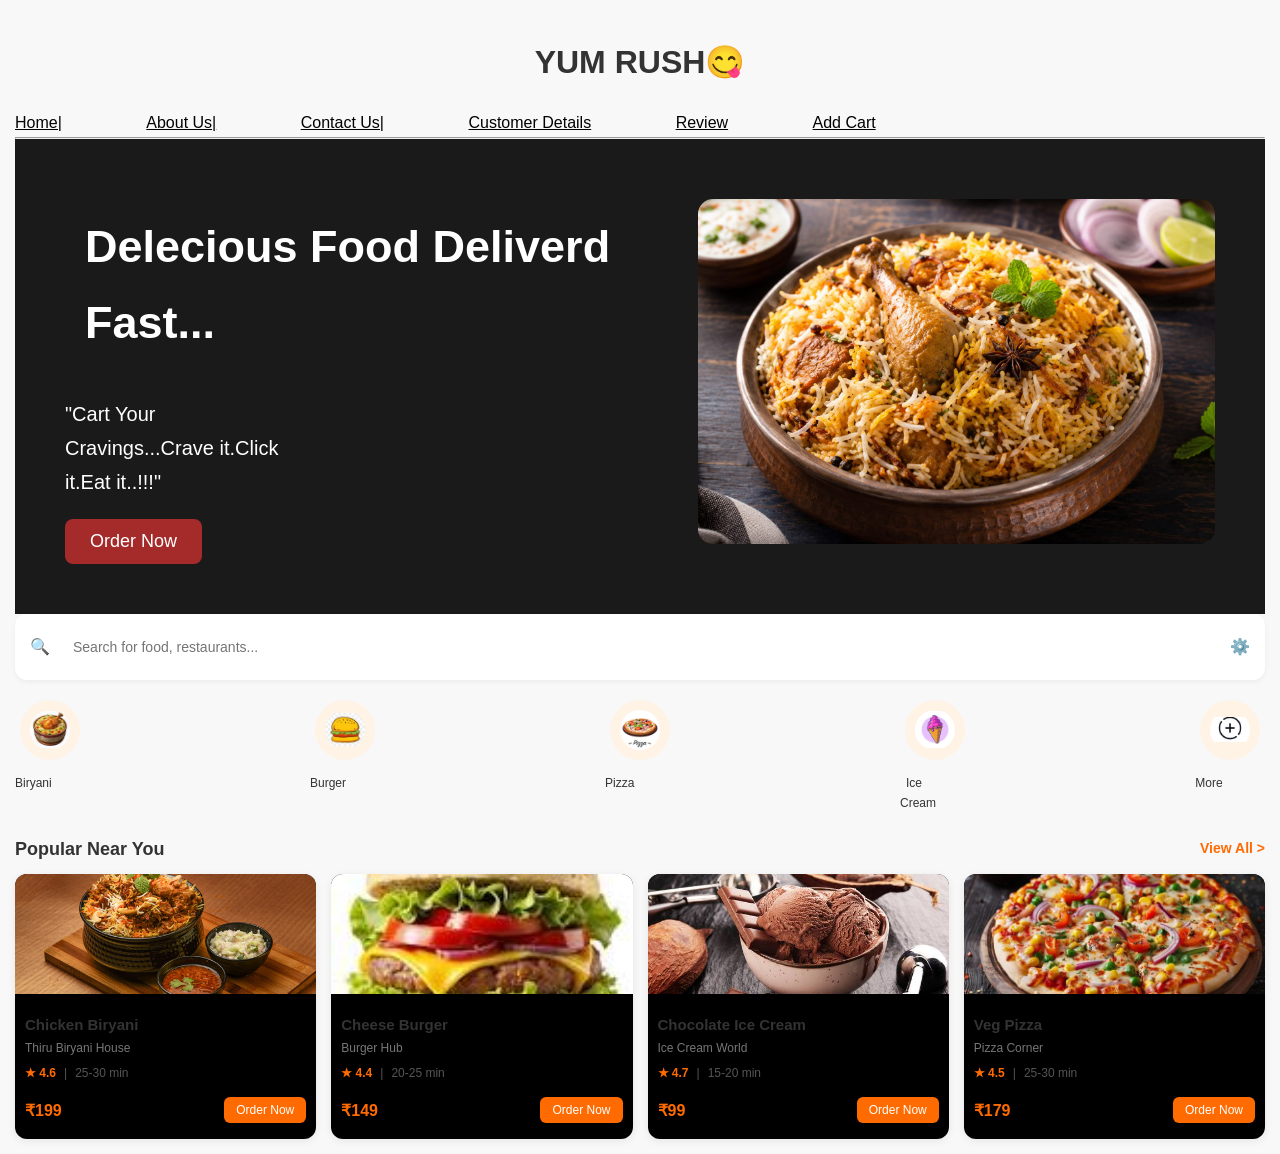
<file: index.html>
<!DOCTYPE html>
<html lang="en">
<head>
    <meta charset="UTF-8">
    <meta name="viewport" content="width=device-width, initial-scale=1.0">
    <title>Thiru Food Delivery app</title>
    <link rel="stylesheet" href="style.css">
</head>
<body>
    <div class="header">
        
            <center>
            <h1>YUM RUSH😋</h1>
            </center>
            <ul>
                <li><a href="home.html">Home|</a></li>
                <li><a href="about.html">About Us|</a></li>
                <li><a href="contact.html">Contact Us|</a></li>
                <li><a href="customer.html">Customer Details</a></li>
                <li><a href="reviews.html">Review</a></li>
                <li><a href="Cart.html">Add Cart</a></li>
                
            </ul>
            <hr>
            <div class="hero">
    <div class="hero-text">
        <h1>Delecious Food Deliverd Fast...</h1>
        <p>"Cart Your Cravings...Crave it.Click it.Eat it..!!!"</p>
        
        <button>Order Now</button>
    </div>

    <div class="hero-image">
        <img src="vv.jpg" alt="Biryani">
    </div>
</div>


    
            
        </div>
            <div class="search-box">
        🔍
        <input type="text" placeholder="Search for food, restaurants...">
        ⚙️
    </div>

    <!-- CATEGORIES -->
  
    <div class="categories">
        <div class="cat">
            <img src="--.jpg" alt="Biryani">
            <p>Biryani</p>
        </div>
        <div class="cat">
            <img src="bb.jpg" alt="Burger">
            <p>Burger</p>
        </div>
        <div class="cat">
            <img src="fff.webp" alt="Pizza">
            <p>Pizza</p>
        </div>
        <div class="cat">
            <img src="nn.jpg" alt="Ice Cream">
            <p>Ice Cream</p>
        </div>
        
    
        <div class="cat">
            <img src="more.jpg" alt="More">
            <p>More</p>
        </div>
    </div>

    <!-- POPULAR NEAR YOU -->
    <div class="section-title">
        <h2>Popular Near You</h2>
        <a href="#">View All ></a>
    </div>

    <div class="food-list">
        
        <!-- CARD 1 -->
        <div class="card">
            <img src="gg.jpg" alt="Chicken Biryani">
            <div class="card-content">
                <h3>Chicken Biryani</h3>
                <p>Thiru Biryani House</p>
                <div class="info">
                    <span class="rating">★ 4.6</span> | <span>25-30 min</span>
                </div>
                <div class="bottom">
                    <div class="price">₹199</div>
                    <button class="order-btn">Order Now</button>
                </div>
            </div>
        </div>

        <!-- CARD 2 -->
        <div class="card">
            <img src="xx.jpg" alt="Cheese Burger">
            <div class="card-content">
                <h3>Cheese Burger</h3>
                <p>Burger Hub</p>
                <div class="info">
                    <span class="rating">★ 4.4</span> | <span>20-25 min</span>
                </div>
                <div class="bottom">
                    <div class="price">₹149</div>
                    <button class="order-btn">Order Now</button>
                </div>
            </div>
        </div>

        <!-- CARD 3 -->
        <div class="card">
            <img src="ic.jpg" alt="Chocolate Ice Cream">
            <div class="card-content">
                <h3>Chocolate Ice Cream</h3>
                <p>Ice Cream World</p>
                <div class="info">
                    <span class="rating">★ 4.7</span> | <span>15-20 min</span>
                </div>
                <div class="bottom">
                    <div class="price">₹99</div>
                    <button class="order-btn">Order Now</button>
                </div>
            </div>
        </div>

        <!-- CARD 4 -->
        <div class="card">
            <img src="uu.jpg" alt="Veg Pizza">
            <div class="card-content">
                <h3>Veg Pizza</h3>
                <p>Pizza Corner</p>
                <div class="info">
                    <span class="rating">★ 4.5</span> | <span>25-30 min</span>
                </div>
                <div class="bottom">
                    <div class="price">₹179</div>
                    <button class="order-btn">Order Now</button>
                </div>
            </div>
        </div>

    </div>

</body>
</html>
</file>
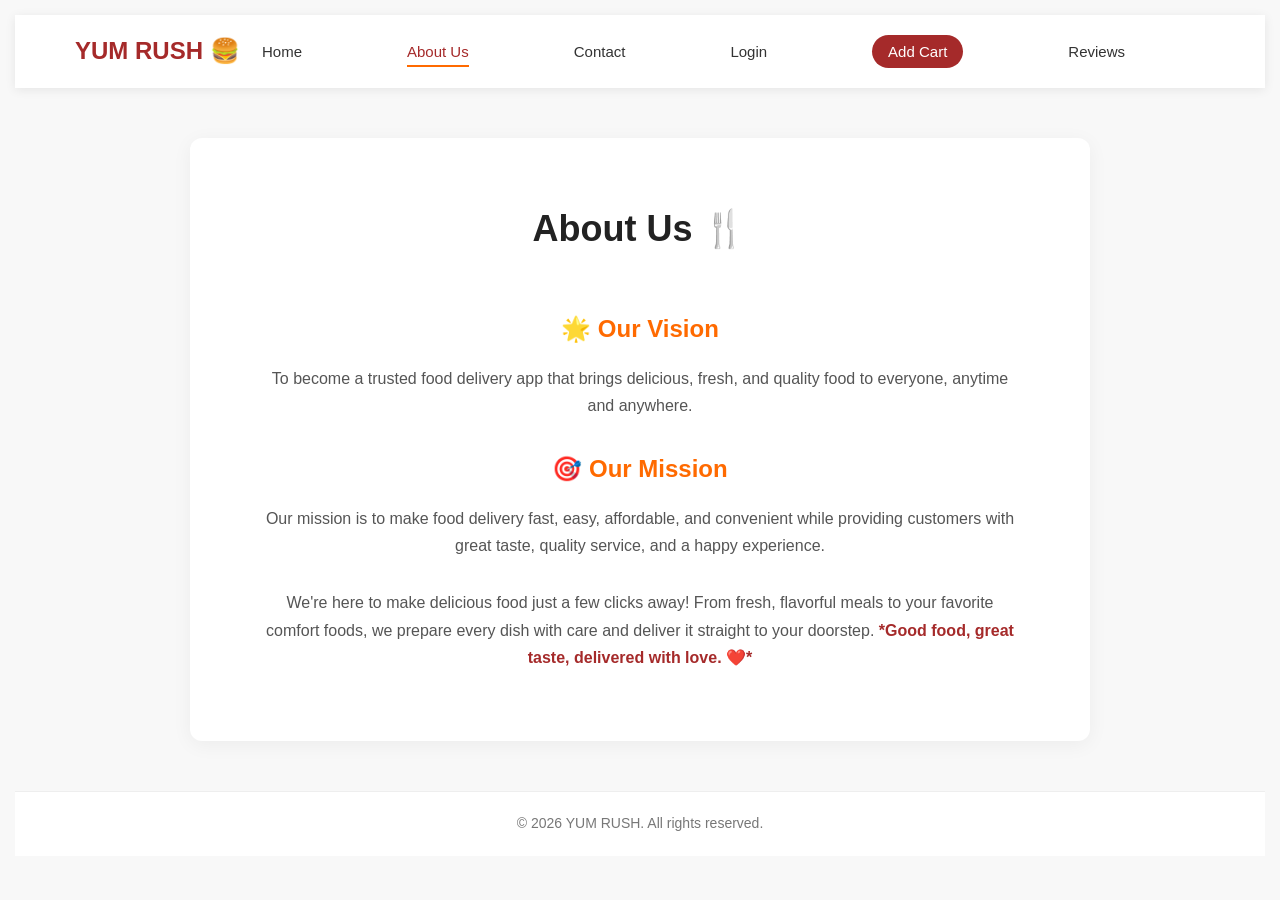
<file: about.html>
<!DOCTYPE html>
<html lang="en">
<head>
    <meta charset="UTF-8">
    <meta name="viewport" content="width=device-width, initial-scale=1.0">
    <title>Document</title>
       <link rel="stylesheet" href="style.css">


</head>
<body>
    <center>
    <div class="navbar">
          <div class="logo">YUM RUSH 🍔</div>
        <ul class="nav-links">
            <li><a href="index.html">Home</a></li>
            <li><a href="about.html" class="active">About Us</a></li>
            <li><a href="contact.html">Contact</a></li>
            <li><a href="login.html">Login</a></li>
            <li><a href="cart.html" class="cart-nav">Add Cart</a></li>
            <li><a href="reviews.html">Reviews</a></li>
        </ul>
    </div>

    <!-- ABOUT CONTENT -->
    <div class="about-container">
        <h1>About Us 🍴</h1>

        <div class="about-section">
            <h2>🌟 Our Vision</h2>
            <p>
                To become a trusted food delivery app that brings delicious, fresh, 
                and quality food to everyone, anytime and anywhere.
            </p>
        </div>

        <div class="about-section">
            <h2>🎯 Our Mission</h2>
            <p>
                Our mission is to make food delivery fast, easy, affordable, and convenient 
                while providing customers with great taste, quality service, and a happy experience.
            </p>
        </div>

        <div class="about-section">
            <p>
                We're here to make delicious food just a few clicks away! From fresh, 
                flavorful meals to your favorite comfort foods, we prepare every dish 
                with care and deliver it straight to your doorstep. 
                <span class="highlight">*Good food, great taste, delivered with love. ❤️*</span>
            </p>
        </div>
    </div>

    <!-- FOOTER -->
    <footer>
        © 2026 YUM RUSH. All rights reserved.
    </footer>
    </center>

</body>
</html>
</file>
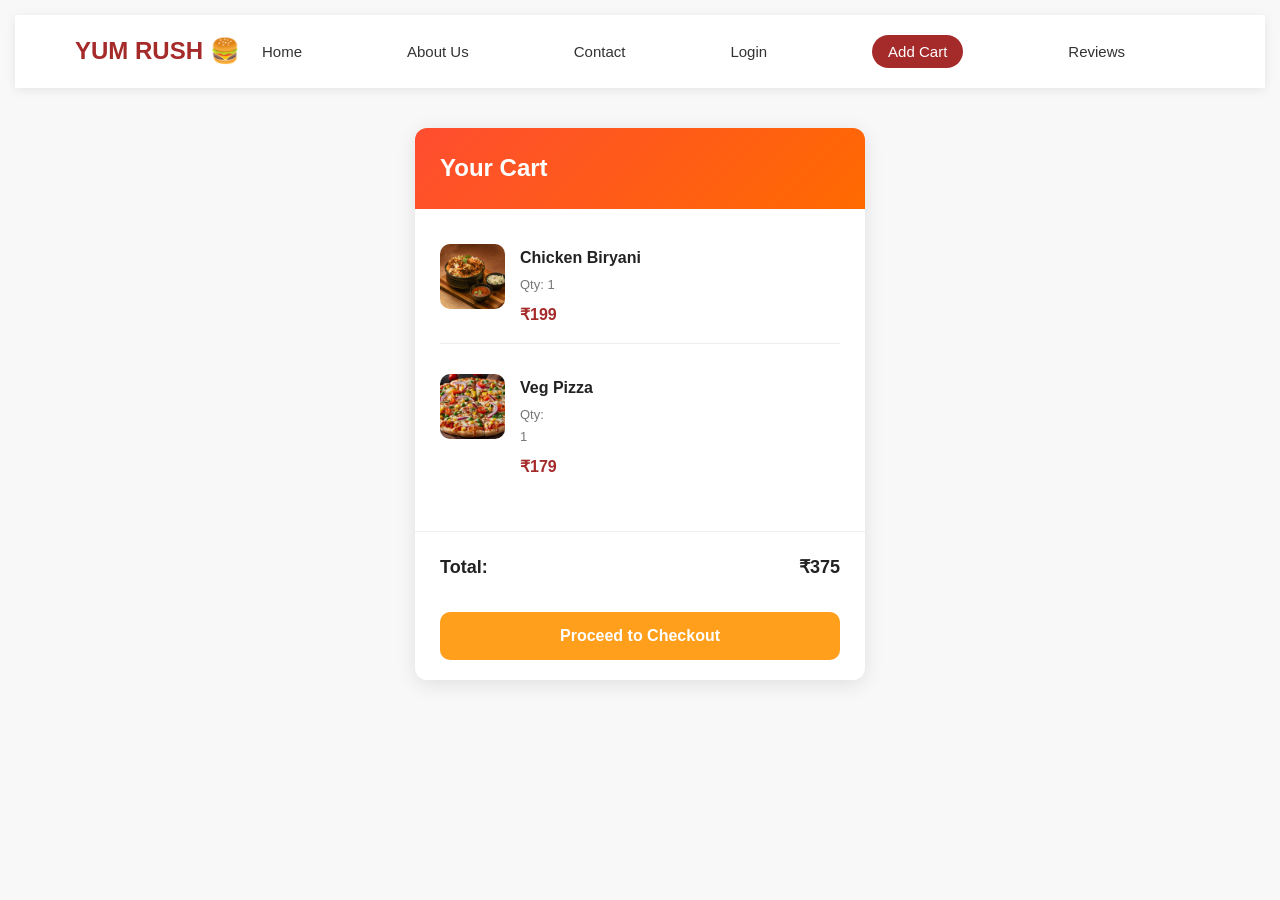
<file: Cart.html>
<!DOCTYPE html>
<html lang="en">
<head>
    <title>Cart</title>
    <link rel="stylesheet" href="style.css">
    
    <!-- NAVBAR TOP -->
    <div class="navbar">
        <div class="logo">YUM RUSH 🍔</div>
        <ul class="nav-links">
            <li><a href="index.html">Home</a></li>
            <li><a href="about.html">About Us</a></li>
            <li><a href="contact.html">Contact</a></li>
            <li><a href="login.html">Login</a></li>
            <li><a href="cart.html" class="cart-nav active">Add Cart</a></li>
            <li><a href="reviews.html">Reviews</a></li>
        </ul>
    </div>

    <!-- CART PAGE -->
    <div class="page-wrapper">
        <div class="cart-container">
            
            <div class="cart-header">
                <h2>Your Cart</h2>
            </div>

            <div class="cart-items">
                <div class="cart-item">
                    <img src="gg.jpg" alt="Chicken Biryani">
                    <div class="item-info">
                        <h4>Chicken Biryani</h4>
                        <p>Qty: 1</p>
                        <div class="item-price">₹199</div>
                    </div>
                </div>

                <div class="cart-item">
                    <img src="uu.jpg" alt="Veg Pizza">
                    <div class="item-info">
                        <h4>Veg Pizza</h4>
                        <p>Qty: 1</p>
                        <div class="item-price">₹179</div>
                    </div>
                </div>
            </div>

            <div class="cart-footer">
                <div class="total-row">
                    <span>Total:</span>
                    <span>₹375</span>
                </div>
                <button class="checkout-btn">Proceed to Checkout</button>
            </div>

        </div>
    </div>

</body>
</html>
</file>
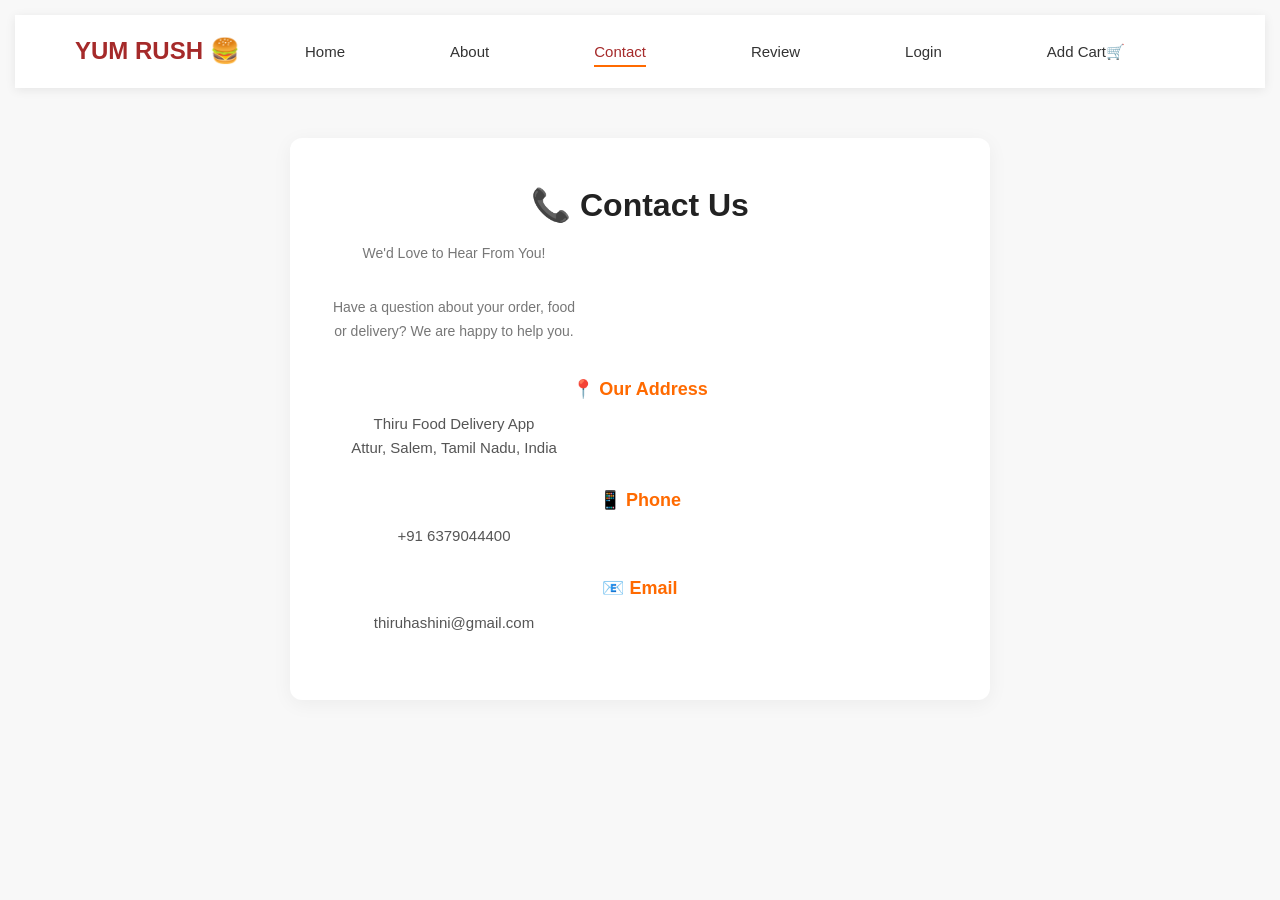
<file: contact.html>
<!DOCTYPE html>
<html lang="en">
<head>
    <meta charset="UTF-8">
    <meta name="viewport" content="width=device-width, initial-scale=1.0">
    <title>Document</title>
    <link rel="stylesheet" href="style.css">
       <div class="navbar">
        <div class="logo">YUM RUSH 🍔</div>
        <ul class="nav-links">
            <li><a href="index.html">Home</a></li>
            <li><a href="about.html">About</a></li>
            <li><a href="contact.html" class="active">Contact</a></li>
            <li><a href="reviews.html">Review</a></li>
            <li><a href="login.html">Login</a></li>
            <li><a href="Cart.html">Add Cart🛒</a></li>
        </ul>
    </div>

    <!-- CONTACT CONTENT -->
    <div class="contact-container">
        <h2>📞 Contact Us</h2>
        <center>
        <p class="subtitle">We'd Love to Hear From You!</p>
        <p class="subtitle">Have a question about your order, food or delivery? We are happy to help you.</p>
</center>
        <div class="contact-info">
            <h3>📍 Our Address</h3>
            <p>Thiru Food Delivery App<br>
            Attur, Salem, Tamil Nadu, India</p>
        </div>

        <div class="contact-info">
            <h3>📱 Phone</h3>
            <p>+91 6379044400</p>
        </div>

        <div class="contact-info">
            <h3>📧 Email</h3>
            <p>thiruhashini@gmail.com</p>
        </div>

        <div class="contact-info
</file>
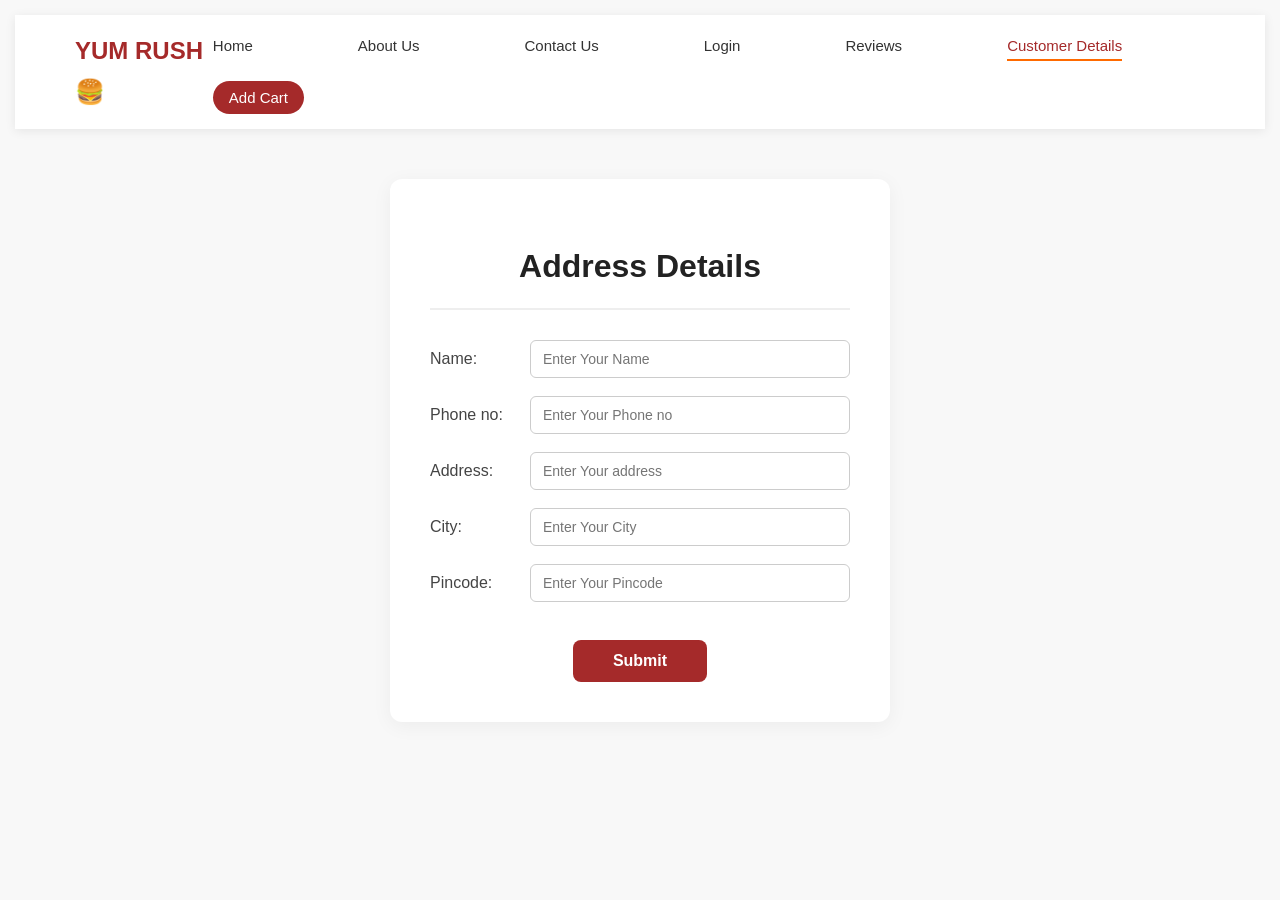
<file: login.html>
<!DOCTYPE html>
<html lang="en">
<head>
      <title>Customer</title>
      <link rel="stylesheet" href="style.css">
</head>
<body>
     
    <!-- NAVBAR TOP -->
    <div class="navbar">
        <div class="logo">YUM RUSH 🍔</div>
        <ul class="nav-links">
            <li><a href="index.html">Home</a></li>
            <li><a href="about.html">About Us</a></li>
            <li><a href="contact.html">Contact Us</a></li>
            <li><a href="login.html">Login</a></li>
            <li><a href="reviews.html">Reviews</a></li>
            <li><a href="customer.html" class="active">Customer Details</a></li>
            <li><a href="cart.html" class="cart-nav">Add Cart</a></li>
        </ul>
    </div>

    <!-- CUSTOMER FORM -->
    <div class="form-container">
        <h1>Address Details</h1>
        <form action="#" method="post">
            <div class="form-group">
                <label>Name:</label>
                <input type="text" placeholder="Enter Your Name" required>
            </div>
            <div class="form-group">
                <label>Phone no:</label>
                <input type="tel" placeholder="Enter Your Phone no" required>
            </div>
            <div class="form-group">
                <label>Address:</label>
                <input type="text" placeholder="Enter Your address" required>
            </div>
            <div class="form-group">
                <label>City:</label>
                <input type="text" placeholder="Enter Your City" required>
            </div>
            <div class="form-group">
                <label>Pincode:</label>
                <input type="number" placeholder="Enter Your Pincode" required>
            </div>
            <button type="submit" class="submit-btn">Submit</button>
        </form>
    </div>

</body>
</html>
</file>
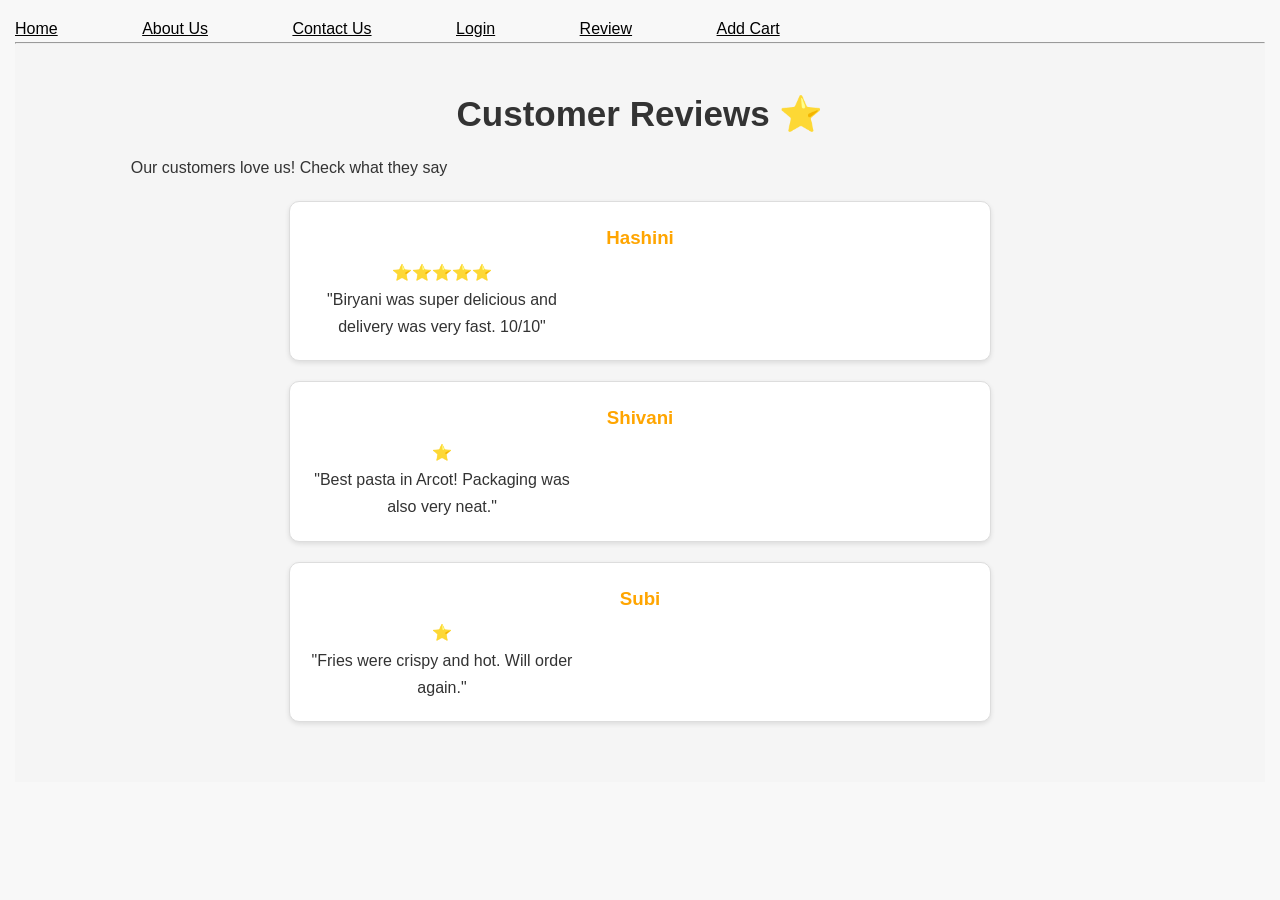
<file: reviews.html>
<!DOCTYPE html>
<html>
<head>
    <title>Customer Reviews - YUM RUSH</title>
    <link rel="stylesheet" href="style.css">
</head>
<body>
      <ul>
                <li><a href="home.html">Home</a></li>
                <li><a href="about.html">About Us</a></li>
                <li><a href="contact.html">Contact Us</a></li>
                <li><a href="login.html">Login</a></li>
                <li><a href="reviews.html">Review</a></li>
                <li><a href="Cart.html">Add Cart</a></li>
                
            </ul>
            <hr>

    <!-- Same Header - ellarum orey maari irukanum -->
    
    <!-- Reviews Section -->
    <div class="reviews-page">
        <h2>Customer Reviews ⭐</h2>
        <p>Our customers love us! Check what they say</p>

        <div class="review-box">
            <h3>Hashini</h3>
            <p>⭐⭐⭐⭐⭐</p>
            <p>"Biryani was super delicious and delivery was very fast. 10/10"</p>
        </div>

        <div class="review-box">
            <h3>Shivani</h3>
            <p>⭐</p>
            <p>"Best pasta in Arcot! Packaging was also very neat."</p>
        </div>

        <div class="review-box">
            <h3>Subi</h3>
            <p>⭐</p>
            <p>"Fries were crispy and hot. Will order again."</p>
        </div>

    </div>

</body>
</html>
</file>
<file: style.css>
*{
    margin:0;
    padding:0;
}
nav1{
    text-align:left;
    padding:20px;
    width:50px;
}

nav{
    background-color:white;
    color:white;
    padding:20px;
    text-align:left;
    padding-left:30px;
    text-align:center;

}
h1{
    padding:20px;
}
li{
    
    display:inline;
    margin-right:80px;
}
p{
    margin-right:60%;
}
li a{
    color:blue
    display:inline;
    text-align:right;
    display:flex;
}
li a{
    color:black;
    display:inline;
    text-align:right;

}

input{
    width:60%;
    padding:15px;
}
.searchbar{
    padding:60px;
    text-align:center;
}
.box{
    border-color:blueviolet;
    border-width:2px;
    border-style:solid;
    width:300px;
    height:200px;

}
.box1{
    border-color:white;
    border-width:3px;
    border-style:solid;
    display:inline-block;
    

}
.box{
    border-color:white;
    border-width:30px;
    border-style:solid;
    display:inline-block;
    width:300px;
    height:200px;

}
.box3{
    border-color:white;
    border-width:30px;
    border-style:solid;
    display:inline-block;
    width:300px;
    height:200px;
}
.box4{
    border-color:white;
    border-width:30px;
    border-style:solid;
    display:inline-block;
    width:300px;
    height:200px;
}
.image{
    text-align: right;
}



.about{
    background-color:black;
    text-align:center;
    margin-top:20px;
}
.contact{
    background-color:black;
    color:black;
}
.ul{
    background-color:black;
    color:black;
}
.hero{
    display: flex;              /* left right ah pakkathula varum */
    align-items: center;        /* center la align aagum */
    justify-content: space-between; /* gap vidum */
    background-color: #1a1a1a;  /* black background */
    color: white;
    padding: 50px;
}

.hero-text{
    width: 50%;                 /* left side 50% */
    text-align: left;
}

.hero-text h1{
    font-size: 45px;
    margin-bottom: 15px;
}

.hero-text p{
    font-size: 20px;
    margin-bottom: 20px;
}

.hero-text button{
    background-color: brown;
    color:white;
    border: none;
    padding: 12px 25px;
    font-size: 18px;
    border-radius: 8px;
    cursor: pointer;
}

.hero-image{
    width: 45%;                 /* right side 45% */
    text-align: right;
}

.hero-image img{
    width: 100%;
    border-radius: 15px;
}
.reviews-page{
    text-align: center;
    padding: 40px;
    background-color: #f5f5f5;
}

.reviews-page h2{
    font-size: 35px;
    margin-bottom: 10px;
}

.review-box{
    background: white;
    border: 1px solid #ddd;
    border-radius: 10px;
    padding: 20px;
    margin: 20px auto;
    width: 60%;
    box-shadow: 0 2px 5px rgba(0,0,0,0.1);
}

.review-box h3{
    color: orange;
    margin-bottom: 5px;
}
/* PRODUCTS */
.products{
    display: flex;
    justify-content: space-around;
    padding: 30px;
    flex-wrap: wrap;
    background: #f5f5f5;
}

.box{
    background: white;
    border: 1px solid #ddd;
    border-radius: 10px;
    padding: 15px;
    text-align: center;
    width: 250px;
    margin: 15px;
    box-shadow: 0 2px 5px rgba(0,0,0,0.1);
}

.box img{
    width: 100%;
    height: 180px;
    border-radius: 8px;
}

.price{
    font-weight: bold;
    color: green;
    font-size: 20px;
    margin: 5px 0;
}

.add-btn{
    background-color: orange;
    border: none;
    padding: 10px 20px;
    color: white;
    border-radius: 5px;
    cursor: pointer;
    font-size: 16px;
}

.add-btn:hover{
    background-color: darkorange;
}

/* CART BOX */
.cart-box{
    width: 80%;
    margin: 20px auto;
    background: #fff8e1;
    border: 2px solid orange;
    border-radius: 10px;
    padding: 20px;
    text-align: center;
}

.checkout-btn{
    background-color: green;
    color: white;
    border: none;
    padding: 12px 30px;
    border-radius: 8px;
    font-size: 18px;
    cursor: pointer;
    margin-top: 10px;
}

.checkout-btn:hover{
    background-color: darkgreen;
}
*{
        margin: 0;
        padding: 0;
        box-sizing: border-box;
        font-family: "Poppins", Arial, sans-serif;
    }
    body{
        background: #f8f8f8;
        padding: 15px;
    }

    /* SEARCH BAR */
    .search-box{
        display: flex;
        align-items: center;
        background: white;
        border-radius: 12px;
        padding: 10px 15px;
        box-shadow: 0 2px 5px rgba(0,0,0,0.05);
    }
    .search-box input{
        border: none;
        outline: none;
        flex: 1;
        font-size: 14px;
        margin-left: 8px;
    }

    /* CATEGORIES */
    .categories{
        display: flex;
        justify-content: space-between;
        margin: 20px 0;
        overflow-x: auto;
        gap: 15px;
    }
    .cat{
        text-align: center;
        min-width: 70px;
    }
    .cat img{
        width: 60px;
        height: 60px;
        background: #fff3e6;
        border-radius: 50%;
        padding: 10px;
        object-fit: contain;
    }
    .cat p{
        font-size: 12px;
        margin-top: 5px;
        color: #333;
    }

    /* POPULAR SECTION */
    .section-title{
        display: flex;
        justify-content: space-between;
        align-items: center;
        margin: 20px 0 10px;
    }
    .section-title h2{ font-size: 18px; }
    .section-title a{ 
        color: #ff6b00; 
        text-decoration: none; 
        font-size: 14px; 
        font-weight: 600;
    }

    /* FOOD CARDS */
    .food-list{
        display: grid;
        grid-template-columns: repeat(auto-fit, minmax(200px, 1fr));
        gap: 15px;
    }
    .card{
        background:black;
        border-radius: 12px;
        overflow: hidden;
        box-shadow: 0 2px 8px rgba(0,0,0,0.08);
    }
    .card img{
        width: 100%;
        height: 120px;
        object-fit: cover;
    }
    .card-content{
        padding: 10px;
    }
    .card-content h3{ font-size: 15px; }
    .card-content p{ font-size: 12px; color: #777; }
    .info{
        display: flex;
        align-items: center;
        font-size: 12px;
        color: #555;
        gap: 8px;
        margin: 5px 0;
    }
    .rating{ color: #ff6b00; font-weight: bold; }
    
    .bottom{
        display: flex;
        justify-content: space-between;
        align-items: center;
        margin-top: 8px;
    }
    .price{ 
        color: #ff6b00; 
        font-weight: bold; 
        font-size: 16px;
    }
    .order-btn{
        background: #ff6b00;
        color: white;
        border: none;
        padding: 6px 12px;
        border-radius: 6px;
        font-size: 12px;
        cursor: pointer;
    }
    *{ margin:0; padding:0; box-sizing:border-box; font-family:Arial; }
    body{ background:#f8f8f8; }

    /* CART TOGGLE CHECKBOX - HIDDEN */
    #cart-toggle{ display:none; }

    /* CART BUTTON */
    .cart-btn{
        position: fixed;
        top: 20px;
        right: 20px;
        background: #ff6a00;
        color: white;
        padding: 12px 18px;
        border-radius: 50px;
        cursor: pointer;
        z-index: 100;
        font-weight: bold;
        box-shadow: 0 4px 10px rgba(255,106,0,0.3);
    }

    /* CART SIDEBAR */
    .cart-sidebar{
        position: fixed;
        top: 0;
        right: -400px;
        width: 350px;
        height: 100vh;
        background: white;
        box-shadow: -2px 0 15px rgba(0,0,0,0.1);
        transition: 0.3s;
        z-index: 99;
        display: flex;
        flex-direction: column;
    }
    /* WHEN CHECKBOX CHECKED, SHOW CART */
    #cart-toggle:checked ~ .cart-sidebar{ right: 0; }

    .cart-header{
        padding: 20px;
        background: #ff6a00;
        color: white;
        display: flex;
        justify-content: space-between;
        align-items: center;
    }
    .cart-header label{ cursor: pointer; font-size: 24px; }

    .cart-items{
        flex: 1;
        padding: 20px;
        overflow-y: auto;
    }
    .cart-item{
        display: flex;
        gap: 10px;
        margin-bottom: 15px;
        padding-bottom: 15px;
        border-bottom: 1px solid #eee;
    }
    .cart-item img{ width: 60px; height: 60px; border-radius: 8px; object-fit: cover; }
    .cart-info{ flex:1; }
    .cart-info h4{ font-size:14px; }
    .cart-info p{ font-size:12px; color:#777; }
    .cart-price{ color:#ff6a00; font-weight:bold; }

    .cart-footer{
        padding: 20px;
        border-top: 1px solid #eee;
    }
    .total{
        display: flex;
        justify-content: space-between;
        font-size: 18px;
        font-weight: bold;
        margin-bottom: 15px;
    }
    .checkout-btn{
        width: 100%;
        background: #ff6a00;
        color: white;
        border: none;
        padding: 14px;
        border-radius: 10px;
        font-size: 16px;
        cursor: pointer;
    }

    /* OVERLAY */
    .overlay{
        position: fixed;
        top:0; left:0; width:100%; height:100%;
        background: rgba(0,0,0,0.4);
        display: none;
        z-index: 98;
    }
    #cart-toggle:checked ~ .overlay{ display: block; }
    .cart-bar{
    position: fixed;
    bottom: 0;
    left: 0;
    width: 100%;
    background: #121212; /* BLACK */
    padding: 15px;
    box-shadow: 0 -2px 10px rgba(0,0,0,0.5);
    display: flex;
    justify-content: space-between;
    align-items: center;
    border-top: 1px solid #222;
}
.cart-bar .info{ font-size:14px; color:#fff; }
.cart-bar .view-btn{
    background:#ff6a00; 
    color:white; 
    padding:10px 20px; 
    border:none; 
    border-radius:8px;
    font-weight:bold;
}
  *{ margin:0; padding:0; box-sizing:border-box; font-family: "Poppins", Arial, sans-serif; }
    body{ background:#f8f8f8; color:#333; }

    /* TOP NAVBAR */
    .navbar{
        display: flex;
        justify-content: space-between;
        align-items: center;
        padding: 18px 60px;
        background: #ffffff;
        box-shadow: 0 2px 10px rgba(0,0,0,0.08);
        position: sticky;
        top: 0;
        z-index: 100;
    }
    .logo{
        font-size: 24px;
        font-weight: 800;
        color: #ff6a00;
    }
    .nav-links{
        display: flex;
        gap: 35px;
        list-style: none;
    }
    .nav-links a{
        color: #333;
        text-decoration: none;
        font-size: 16px;
        font-weight: 500;
        transition: 0.3s;
        padding: 5px 0;
    }
    .nav-links a:hover, .nav-links a.active{
        color: #ff6a00;
        border-bottom: 2px solid #ff6a00;
    }

    /* CONTACT SECTION */
    .contact-container{
        max-width: 700px;
        margin: 50px auto;
        padding: 40px;
        background: #ffffff;
        border-radius: 12px;
        box-shadow: 0 4px 20px rgba(0,0,0,0.05);
        text-align: center;
    }
    .contact-container h2{
        font-size: 32px;
        margin-bottom: 10px;
        color: #222;
    }
    .contact-container p.subtitle{
        color: #777;
        margin-bottom: 30px;
        font-size: 14px;
    }

    .contact-info{
        margin: 25px 0;
    }
    .contact-info h3{
        font-size: 18px;
        color: #ff6a00;
        margin-bottom: 8px;
        display: flex;
        align-items: center;
        justify-content: center;
        gap: 8px;
    }
    .contact-info p{
        color: #555;
        line-height: 1.6;
        font-size: 15px;
    }

    /* FOOTER */
    footer{
        text-align: center;
        padding: 20px;
        background: #fff;
        margin-top: 40px;
        color:white;
        font-size: 14px;
        border-top: 1px solid #eee;
    }

    /* MOBILE RESPONSIVE */
    @media(max-width: 768px){
        .navbar{ padding: 15px 20px; }
        .nav-links{ gap: 20px; }
        .contact-container{ margin: 20px; padding: 25px; }
    }
       *{ margin:0; padding:0; box-sizing:border-box; font-family: "Poppins", Arial, sans-serif; }
    body{ background:#f2f2f2; color:#333; }

    /* TOP NAVBAR */
    .navbar{
        display: flex;
        justify-content: space-between;
        align-items: center;
        padding: 15px 50px;
        background: #ffffff;
        box-shadow: 0 2px 10px rgba(0,0,0,0.08);
        position: sticky;
        top: 0;
        z-index: 100;
    }
    .logo{
        font-size: 24px;
        font-weight: 800;
        color: #ff4d30;
    }
    .nav-links{
        display: flex;
        gap: 28px;
        list-style: none;
        flex-wrap: wrap;
    }
    .nav-links a{
        color: #333;
        text-decoration: none;
        font-size: 15px;
        font-weight: 500;
        transition: 0.3s;
        padding: 5px 0;
    }
    .nav-links a:hover, .nav-links a.active{
        color: #ff4d30;
        border-bottom: 2px solid #ff4d30;
    }
    .cart-nav{
        background: #ff4d30;
        color: #fff !important;
        padding: 8px 16px !important;
        border-radius: 20px;
        border: none !important;
    }

    /* CART PAGE CONTAINER */
    .page-wrapper{
        display: flex;
        justify-content: center;
        padding: 40px 20px;
    }
    .cart-container{
        width: 100%;
        max-width: 450px;
        background: #fff;
        border-radius: 12px;
        box-shadow: 0 4px 20px rgba(0,0,0,0.1);
        overflow: hidden;
    }

    /* CART HEADER - ORANGE */
    .cart-header{
        background: linear-gradient(135deg, #ff4d30, #ff6a00);
        color: white;
        padding: 20px 25px;
        display: flex;
        justify-content: space-between;
        align-items: center;
    }
    .cart-header h2{
        font-size: 24px;
        font-weight: 700;
    }

    /* CART ITEMS */
    .cart-items{
        padding: 20px 25px;
    }
    .cart-item{
        display: flex;
        gap: 15px;
        padding: 15px 0;
        border-bottom: 1px solid #eee;
    }
    .cart-item:last-child{ border-bottom: none; }
    .cart-item img{
        width: 65px;
        height: 65px;
        border-radius: 10px;
        object-fit: cover;
    }
    .item-info h4{
        font-size: 16px;
        font-weight: 600;
        color: #222;
        margin-bottom: 3px;
    }
    .item-info p{
        font-size: 13px;
        color: #777;
    }
    .item-price{
        font-size: 16px;
        font-weight: 700;
        color:brown;
        margin-top: 5px;
    }

    /* CART FOOTER */
    .cart-footer{
        padding: 20px 25px;
    }
    .total-row{
        display: flex;
        justify-content: space-between;
        font-size: 18px;
        font-weight: 700;
        margin-bottom: 20px;
        color: #222;
    }
    .checkout-btn{
        width: 100%;
        background: #ff9f1c;
        color: white;
        border: none;
        padding: 15px;
        border-radius: 10px;
        font-size: 16px;
        font-weight: 700;
        cursor: pointer;
        transition: 0.3s;
    }
    .checkout-btn:hover{
        background: #e88a00;
    }

    /* MOBILE */
    @media(max-width: 900px){
        .navbar{ padding: 15px 20px; }
        .nav-links{ gap: 15px; font-size: 13px; }
    }
    @media(max-width: 600px){
        .nav-links{ display: none; } /* Mobile la hamburger venumna sollu */
    }
    *{ margin:0; padding:0; box-sizing:border-box; font-family: "Poppins", "Segoe UI", Arial, sans-serif; }
    body{ background:#f8f8f8; color:#333; line-height:1.7; }

    /* TOP NAVBAR */
    .navbar{
        display: flex;
        justify-content: space-between;
        align-items: center;
        padding: 16px 60px;
        background: #ffffff;
        box-shadow: 0 2px 10px rgba(0,0,0,0.08);
        position: sticky;
        top: 0;
        z-index: 100;
    }
    .logo{
        font-size: 24px;
        font-weight: 800;
        color: #ff6a00;
    }
    .nav-links{
        display: flex;
        gap: 28px;
        list-style: none;
        flex-wrap: wrap;
    }
    .nav-links a{
        color: #333;
        text-decoration: none;
        font-size: 15px;
        font-weight: 500;
        transition: 0.3s;
        padding: 5px 0;
    }
    .nav-links a:hover, .nav-links a.active{
        color: #ff6a00;
        border-bottom: 2px solid #ff6a00;
    }
    .cart-nav{
        background: #ff6a00;
        color: #fff !important;
        padding: 8px 16px !important;
        border-radius: 20px;
        border: none !important;
    }

    /* ABOUT SECTION */
    .about-container{
        max-width: 900px;
        margin: 50px auto;
        padding: 40px;
        background: #ffffff;
        border-radius: 12px;
        box-shadow: 0 4px 20px rgba(0,0,0,0.05);
        text-align: center;
    }
    .about-container h1{
        font-size: 36px;
        margin-bottom: 30px;
        color: #222;
    }
    .about-section{
        margin: 30px 0;
    }
    .about-section h2{
        font-size: 24px;
        color: #ff6a00;
        margin-bottom: 15px;
        display: flex;
        align-items: center;
        justify-content: center;
        gap: 10px;
    }
    .about-section p{
        font-size: 16px;
        color: #555;
        max-width: 750px;
        margin: 0 auto;
    }
    .highlight{
        font-weight: 600;
        color: brown;;
    }

    /* FOOTER */
    footer{
        text-align: center;
        padding: 20px;
        background: #fff;
        margin-top: 40px;
        color: #777;
        font-size: 14px;
        border-top: 1px solid #eee;
    }

    /* MOBILE RESPONSIVE */
    @media(max-width: 900px){
        .navbar{ padding: 15px 20px; }
        .nav-links{ gap: 15px; font-size: 13px; }
        .about-container{ margin: 20px; padding: 25px; }
    }
    @media(max-width: 600px){
        .nav-links{ gap: 12px; }
    }
     *{ margin:0; padding:0; box-sizing:border-box; font-family: "Poppins", Arial, sans-serif; }
    body{ background:#f8f8f8; color:#333; }

    /* TOP NAVBAR */
    .navbar{
        display: flex;
        justify-content: space-between;
        align-items: center;
        padding: 16px 60px;
        background: #ffffff;
        box-shadow: 0 2px 10px rgba(0,0,0,0.08);
        position: sticky;
        top: 0;
        z-index: 100;
    }
    .logo{
        font-size: 24px;
        font-weight: 800;
        color: brown;
    }
    .nav-links{
        display: flex;
        gap: 25px;
        list-style: none;
        flex-wrap: wrap;
    }
    .nav-links a{
        color: #333;
        text-decoration: none;
        font-size: 15px;
        font-weight: 500;
        transition: 0.3s;
        padding: 5px 0;
    }
    .nav-links a:hover, .nav-links a.active{
        color: brown;
        border-bottom: 2px solid:brown;
    }
    .cart-nav{
        background: brown;;
        color: #fff !important;
        padding: 8px 16px !important;
        border-radius: 20px;
        border: none !important;
    }

    /* FORM CONTAINER */
    .form-container{
        max-width: 500px;
        margin: 50px auto;
        padding: 40px;
        background: #ffffff;
        border-radius: 12px;
        box-shadow: 0 4px 20px rgba(0,0,0,0.05);
        text-align: center;
    }
    .form-container h1{
        font-size: 32px;
        margin-bottom: 30px;
        color: #222;
        border-bottom: 2px solid #eee;
        padding-bottom: 15px;
    }
    .form-group{
        display: flex;
        align-items: center;
        justify-content: space-between;
        margin: 18px 0;
        text-align: left;
    }
    .form-group label{
        font-size: 16px;
        font-weight: 500;
        color: #444;
        width: 100px;
    }
    .form-group input{
        flex: 1;
        padding: 10px 12px;
        border: 1px solid #ccc;
        border-radius: 6px;
        font-size: 14px;
        outline: none;
        transition: 0.3s;
    }
    .form-group input:focus{
        border-color:brown;
        box-shadow: 0 0 5px rgba(255,106,0,0.2);
    }
    .submit-btn{
        background:brown;
        color: white;
        border: none;
        padding: 12px 40px;
        border-radius: 8px;
        font-size: 16px;
        font-weight: 600;
        cursor: pointer;
        margin-top: 20px;
        transition: 0.3s;
    }
    .submit-btn:hover{
        background::brown
    }

    /* MOBILE */
    @media(max-width: 900px){
        .navbar{ padding: 15px 20px; }
        .nav-links{ gap: 15px; font-size: 13px; }
    }
    @media(max-width: 600px){
        .form-container{ margin: 20px; padding: 25px; }
        .form-group{ flex-direction: column; align-items: flex-start; }
        .form-group label{ margin-bottom: 5px; }
    }
</file>
